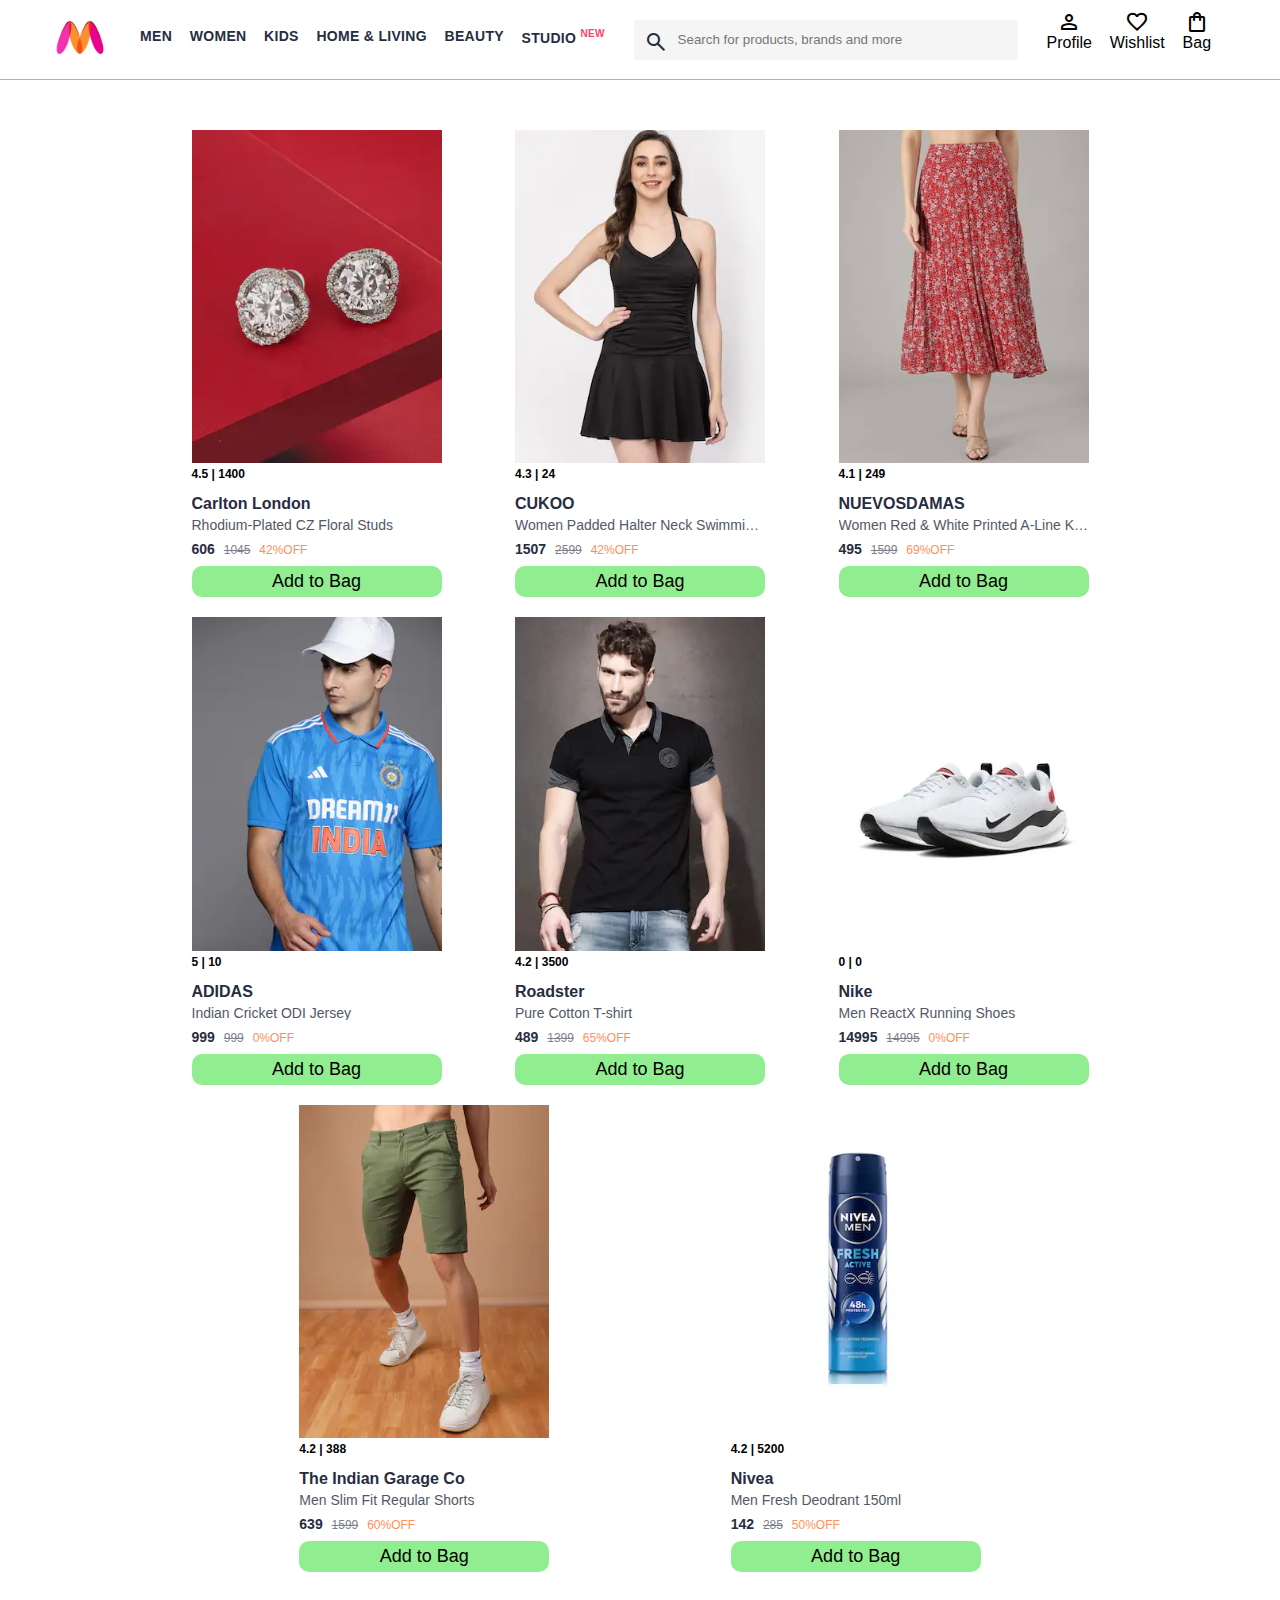
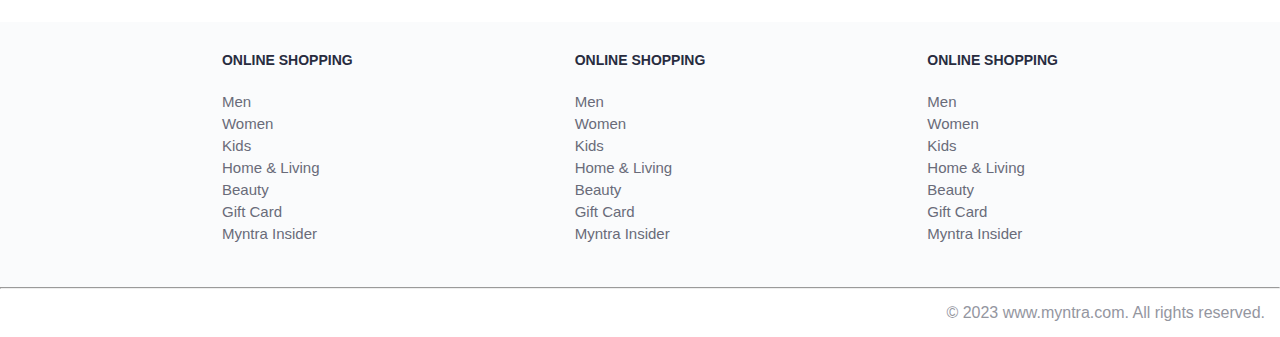
<file: index.html>
<!DOCTYPE html>
<html lang="en">
  <head>
    <title>Myntra</title>
    <link rel="stylesheet" href="css/index.css" />
    <link
      rel="stylesheet"
      href="https://fonts.googleapis.com/css2?family=Material+Symbols+Outlined:opsz,wght,FILL,GRAD@20..48,100..700,0..1,-50..200"
    />
  </head>
  <body>
    <header>
      <div class="logo_container">
        <a href="#"
          ><img
            class="myntra_home"
            src="images/myntra_logo.webp"
            alt="Myntra Home"
        /></a>
      </div>
      <nav class="nav_bar">
        <a href="#">Men</a>
        <a href="#">Women</a>
        <a href="#">Kids</a>
        <a href="#">Home & Living</a>
        <a href="#">Beauty</a>
        <a href="#">Studio <sup>New</sup></a>
      </nav>
      <div class="search_bar">
        <span class="material-symbols-outlined search_icon">search</span>
        <input
          class="search_input"
          placeholder="Search for products, brands and more"
        />
      </div>
      <div class="action_bar">
        <div class="action_container">
          <span class="material-symbols-outlined action_icon">person</span>
          <span class="action_name">Profile</span>
        </div>

        <div class="action_container">
          <span class="material-symbols-outlined action_icon">favorite</span>
          <span class="action_name">Wishlist</span>
        </div>

        <a class="action_container" href="pages/bag.html">
          <span class="material-symbols-outlined action_icon"
            >shopping_bag</span
          >
          <span class="action_name">Bag</span>
          <span class="bag-item-count">0</span>
        </a>
      </div>
    </header>
    <main>
      <div class="items-container"></div>
    </main>
    <footer>
      <div class="footer_container">
        <div class="footer_column">
          <h3>ONLINE SHOPPING</h3>

          <a href="#">Men</a>
          <a href="#">Women</a>
          <a href="#">Kids</a>
          <a href="#">Home & Living</a>
          <a href="#">Beauty</a>
          <a href="#">Gift Card</a>
          <a href="#">Myntra Insider</a>
        </div>

        <div class="footer_column">
          <h3>ONLINE SHOPPING</h3>

          <a href="#">Men</a>
          <a href="#">Women</a>
          <a href="#">Kids</a>
          <a href="#">Home & Living</a>
          <a href="#">Beauty</a>
          <a href="#">Gift Card</a>
          <a href="#">Myntra Insider</a>
        </div>

        <div class="footer_column">
          <h3>ONLINE SHOPPING</h3>

          <a href="#">Men</a>
          <a href="#">Women</a>
          <a href="#">Kids</a>
          <a href="#">Home & Living</a>
          <a href="#">Beauty</a>
          <a href="#">Gift Card</a>
          <a href="#">Myntra Insider</a>
        </div>
      </div>
      <hr />

      <div class="copyright">© 2023 www.myntra.com. All rights reserved.</div>
    </footer>
    <script src="data/items.js"></script>
    <script src="scripts/index.js"></script>
  </body>
</html>
</file>
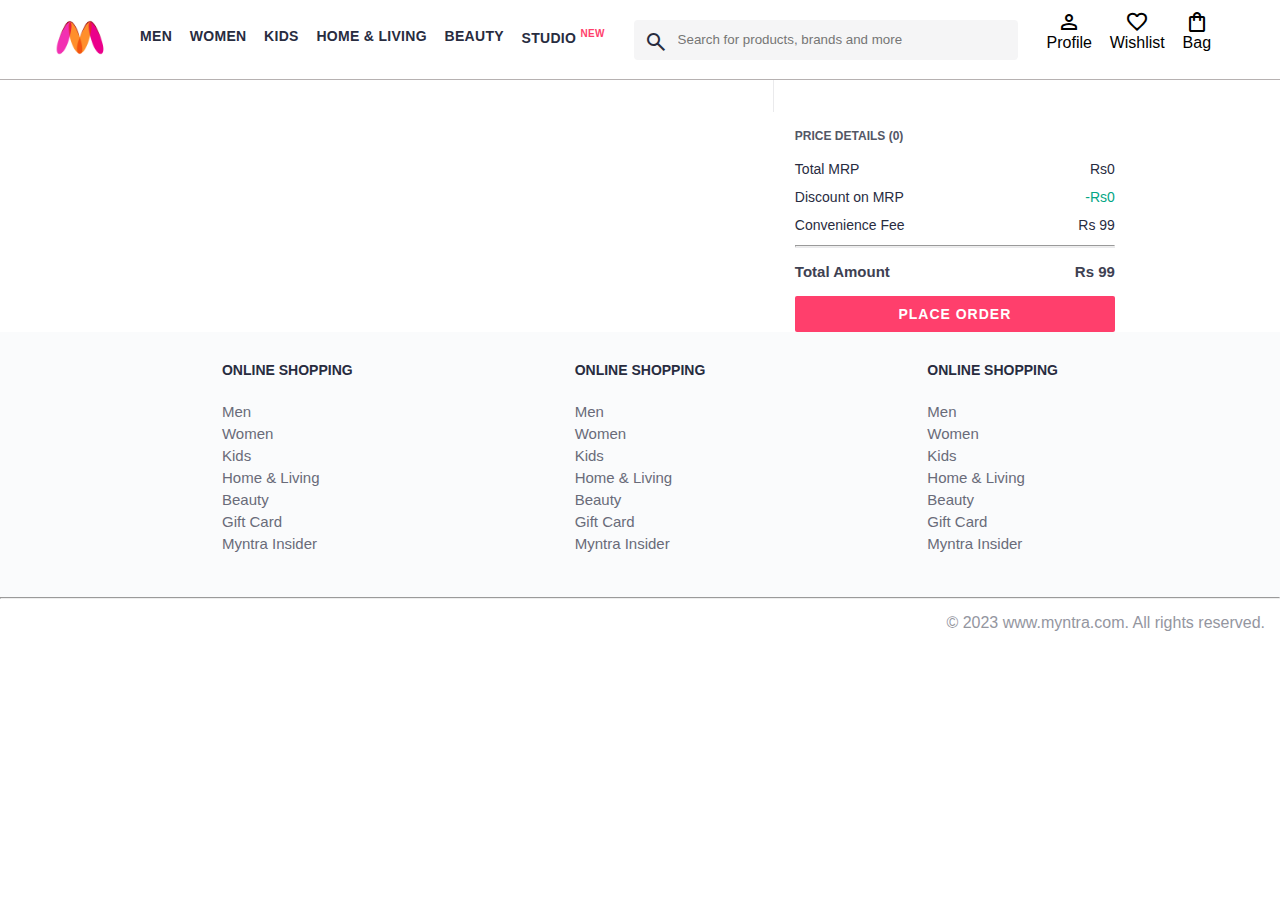
<file: pages/bag.html>
<!DOCTYPE html>
<html lang="en">
  <head>
    <title>Myntra Clone</title>
    <link rel="stylesheet" href="../css/index.css" />
    <link rel="stylesheet" href="../css/bag.css" />
    <link
      rel="stylesheet"
      href="https://fonts.googleapis.com/css2?family=Material+Symbols+Outlined:opsz,wght,FILL,GRAD@20..48,100..700,0..1,-50..200"
    />
  </head>
  <body>
    <header>
      <div class="logo_container">
        <a href="/index.html"
          ><img
            class="myntra_home"
            src="../images/myntra_logo.webp"
            alt="Myntra Home"
        /></a>
      </div>
      <nav class="nav_bar">
        <a href="#">Men</a>
        <a href="#">Women</a>
        <a href="#">Kids</a>
        <a href="#">Home & Living</a>
        <a href="#">Beauty</a>
        <a href="#">Studio <sup>New</sup></a>
      </nav>
      <div class="search_bar">
        <span class="material-symbols-outlined search_icon">search</span>
        <input
          class="search_input"
          placeholder="Search for products, brands and more"
        />
      </div>
      <div class="action_bar">
        <div class="action_container">
          <span class="material-symbols-outlined action_icon">person</span>
          <span class="action_name">Profile</span>
        </div>

        <div class="action_container">
          <span class="material-symbols-outlined action_icon">favorite</span>
          <span class="action_name">Wishlist</span>
        </div>

        <div class="action_container">
          <span class="material-symbols-outlined action_icon"
            >shopping_bag</span
          >
          <span class="action_name">Bag</span>
          <span class="bag-item-count">0</span>
        </div>
      </div>
    </header>
    <main>
      <div class="bag-page">
        <div class="bag-items-container"></div>
        <div class="bag-summary"></div>
      </div>
    </main>
    <footer>
      <div class="footer_container">
        <div class="footer_column">
          <h3>ONLINE SHOPPING</h3>

          <a href="#">Men</a>
          <a href="#">Women</a>
          <a href="#">Kids</a>
          <a href="#">Home & Living</a>
          <a href="#">Beauty</a>
          <a href="#">Gift Card</a>
          <a href="#">Myntra Insider</a>
        </div>

        <div class="footer_column">
          <h3>ONLINE SHOPPING</h3>

          <a href="#">Men</a>
          <a href="#">Women</a>
          <a href="#">Kids</a>
          <a href="#">Home & Living</a>
          <a href="#">Beauty</a>
          <a href="#">Gift Card</a>
          <a href="#">Myntra Insider</a>
        </div>

        <div class="footer_column">
          <h3>ONLINE SHOPPING</h3>

          <a href="#">Men</a>
          <a href="#">Women</a>
          <a href="#">Kids</a>
          <a href="#">Home & Living</a>
          <a href="#">Beauty</a>
          <a href="#">Gift Card</a>
          <a href="#">Myntra Insider</a>
        </div>
      </div>
      <hr />

      <div class="copyright">© 2023 www.myntra.com. All rights reserved.</div>
    </footer>
    <script src="../data/items.js"></script>
    <script src="../scripts/index.js"></script>
    <script src="../scripts/bag.js"></script>
  </body>
</html>
</file>
<file: css/index.css>
/***************** Item Page CSS **************************/
/*.action_container {
    text-decoration: none;
}
a.action_container:link {
    color:black;
}
.item-details {
    cursor: pointer;
    width: 250px;
    margin: 10px;
}
.stars {
    font-size: 12px;
    font-weight: 700;
    text-align: left;
}
.company {
    font-size: 18px;
    font-weight: 700;
    line-height: 1;
    color: #282c3f;
    margin-bottom: 6px;
    overflow: hidden;
    text-overflow: ellipsis;
    white-space: nowrap;
    margin-top: 20px;
}
.item-name {
    color: #535766;
    font-size: 16px;
    line-height: 1;
    margin-bottom: 0;
    margin-top: 0;
    overflow: hidden;
    text-overflow: ellipsis;
    white-space: nowrap;
    font-weight: 400;
    display: block;
}
.price-container {
    margin-top: 10px;
}
.current-price {
    font-size: 14px;
    font-weight: 700;
    color: #282c3f;
}
.original-price {
    text-decoration: line-through;
    color: #7e818c;
    font-weight: 400;
    margin-left: 5px;
    font-size: 12px;
}
.discount-percentage {
    color: #ff905a;
    font-weight: 400;
    font-size: 12px;
    margin-left: 5px;
}
.btn-bag {
    background-color: lightgreen;
    border: none;
    padding: 5px 15px;
    border-radius: 10px;
    width: 100%;
    margin-top: 7px;
    font-size: 20px;
    cursor: pointer;
}
.bag-items {
    background-color: #f16565;
    white-space: nowrap;
    text-align: center;
    line-height: 18px;
    padding: 0 6px;
    height: 18px;
    position: relative;
    border-radius: 50%;
    font-size: 12px;
    color: #fff;
    left: 13px;
    top: -44px;
    font-weight: 700;
    cursor: pointer;
}*/

* {
  margin: 0;
  padding: 0;
  font-family: Assistant, -apple-system, BlinkMacSystemFont, Segoe UI, Roboto,
    Helvetica, Arial, sans-serif;
  box-sizing: border-box;
}
header {
  display: flex;
  background-color: #ffffff;
  height: 80px;
  justify-content: space-between;
  align-items: center;
  border-bottom: 1px solid #b6b1b1;
}
.myntra_home {
  height: 45px;
}
.logo_container {
  margin-left: 4%;
}
.action_bar {
  margin-right: 4%;
}
.nav_bar {
  display: flex;
  min-width: 500px;
  justify-content: space-evenly;
}
.nav_bar a {
  font-size: 14px;
  letter-spacing: 0.3px;
  color: #282c3f;
  font-weight: 700;
  text-transform: uppercase;
  text-decoration: none;
  padding: 28px 0;
  border-bottom: 5px solid #ffffff;
}
.nav_bar a:hover {
  border-bottom: 4px solid #f54e77;
}

.nav_bar a sup {
  color: #ff3f6c;
  font-size: 10px;
}

.search_bar {
  height: 40px;
  min-width: 200px;
  width: 30%;
  display: flex;
  align-items: center;
}
.search_icon {
  box-sizing: content-box;
  height: 20px;
  padding: 10px;

  background-color: #f5f5f6;
  color: #282c3f;
  font-weight: 300;
  border-radius: 4px 0 0 4px;
}
.search_input {
  color: #696e79;
  background-color: #f5f5f6;
  flex-grow: 1;
  height: 40px;
  border: 0;
  border-radius: 0 4px 4px 0;
}

.action_bar {
  display: flex;
  min-width: 200px;
  justify-content: space-evenly;
}

.action_container {
  display: flex;
  flex-direction: column;
  align-items: center;
}

/* Main section */
.banner_container {
  margin: 40px 0;
}
.banner_image {
  width: 100%;
}

.category_heading {
  text-transform: uppercase;
  color: #3e4152;
  letter-spacing: 0.15em;
  font-size: 1.8em;
  margin: 50px 0 10px 30px;
  max-height: 5em;
  font-weight: 700;
}

.category-items,
.items-container {
  width: 80%;
  margin: 50px 10%;
  display: flex;
  flex-wrap: wrap;
  justify-content: space-evenly;
}

.sale_item {
  width: 250px;
}

.footer_container {
  padding: 30px 0px 40px 0px;
  background: #fafbfc;
  display: flex;
  justify-content: space-evenly;
}

.footer_column {
  display: flex;
  flex-direction: column;
}

.footer_column h3 {
  color: #282c3f;
  font-size: 14px;
  margin-bottom: 25px;
}

.footer_column a {
  color: #696b79;
  font-size: 15px;
  text-decoration: none;
  padding-bottom: 5px;
}

.copyright {
  color: #94969f;
  text-align: end;
  padding: 15px;
}

/* item css */

.items-container {
  width: 80%;
  margin: 40px 10%;
  margin-top: 40px;
}
.item-container {
  width: 250px;
  margin: 10px;
}
.item-image {
  width: 100%;
}
.rating {
  font-size: 12px;
  font-weight: 700;
}
.company-name {
  margin-top: 15px;
  font-size: 16px;
  font-weight: 700;
  line-height: 1;
  color: #282c3f;
  margin-bottom: 6px;
  overflow: hidden;
  text-overflow: ellipsis;
  white-space: nowrap;
}
.item-name {
  color: #535766;
  font-size: 14px;
  line-height: 1;
  margin-bottom: 0;
  margin-top: 0;
  overflow: hidden;
  text-overflow: ellipsis;
  white-space: nowrap;
  font-weight: 400;
  display: block;
}
.price {
  margin-top: 10px;
  font-size: 14px;
  line-height: 15px;
  color: #282c3f;
  white-space: nowrap;
}
.current-price {
  font-size: 14px;
  color: #282c3f;
  font-weight: 700;
}
.original-price {
  text-decoration: line-through;
  color: #7e818c;
  font-weight: 400;
  margin-left: 5px;
  font-size: 12px;
}
.discount {
  color: #ff905a;
  font-weight: 400;
  font-size: 12px;
  margin-left: 5px;
}
.btn-add-bag {
  margin-top: 8px;
  font-size: 18px;
  width: 100%;
  background-color: lightgreen;
  border: none;
  padding: 5px 15px;
  border-radius: 10px;
  cursor: pointer;
}

.bag-item-count {
  background-color: #f16565;
  white-space: nowrap;
  text-align: center;
  line-height: 18px;
  padding: 0 6px;
  height: 18px;
  position: relative;
  border-radius: 50%;
  font-size: 12px;
  color: #fff;
  left: 13px;
  top: -44px;
  font-weight: 700;
  cursor: pointer;
}
.action_container {
  text-decoration: none;
}
a.action_container:link {
  color: black;
}
</file>
<file: css/bag.css>
.bag-items-container {
  display: inline-block;
  width: 64%;
  padding-right: 20px;
  border-right: 1px solid #eaeaec;
  padding-top: 32px;
  color: #282c3f;
  font-size: 13px;
  line-height: 1.42857143;
}

.bag-page {
  width: 75%;
  margin-left: 12.5%;
}

.bag-summary {
  vertical-align: top;
  display: inline-block;
  width: 35%;
  padding: 24px 0 0 16px;
  color: #282c3f;
  font-size: 13px;
  line-height: 1.42857143;
}

.bag-details-container {
  margin-bottom: 16px;
}

.price-header {
  font-size: 12px;
  font-weight: 700;
  margin: 24px 0 16px;
  color: #535766;
}

.price-item {
  margin-bottom: 12px;
  line-height: 16px;
  font-size: 14px;
  color: #282c3f;
}

.price-item-value {
  float: right;
}

.priceDetail-base-discount {
  color: #03a685;
}

.price-footer {
  font-weight: 700;
  font-size: 15px;
  padding-top: 16px;
  border-top: 1px solid #eaeaec;
  color: #3e4152;
  line-height: 16px;
}

.btn-place-order {
  width: 100%;
  letter-spacing: 1px;
  font-size: 14px;
  font-weight: 600;
  border-radius: 2px;
  border-width: 0px;
  padding: 10px 16px;
  background-color: rgb(255, 63, 108);
  color: rgb(255, 255, 255);
  cursor: pointer;
}

.bag-item-container {
  margin-bottom: 8px;
  background: #fff;
  font-size: 14px;
  border: 1px solid #eaeaec;
  border-radius: 4px;
  position: relative;
  padding: 12px 12px 0;
}

.item-left-part {
  position: absolute;
  background: rgb(255, 242, 223);
  height: 148px;
  width: 111px;
}

.item-right-part {
  padding-left: 12px;
  position: relative;
  min-height: 148px;
  margin-left: 111px;
  margin-bottom: 12px;
}

.bag-item-img {
  width: 100%;
}

.return-period {
  display: inline-flex;
  font-size: 14px;
  padding-top: 8px;
}

.return-period-days {
  font-weight: 700;
  margin-right: 4px;
}

.delivery-details {
  margin-top: 5px;
  color: #282c3f;
  font-size: 12px;
  letter-spacing: -0.1px;
  margin-bottom: 8px;
  line-height: 15px;
}

.delivery-details-days {
  color: #03a685;
}

.remove-from-cart {
  position: absolute;
  font-size: 25px;
  top: 10px;
  right: 18px;
  width: 14px;
  height: 14px;
  cursor: pointer;
}
</file>
